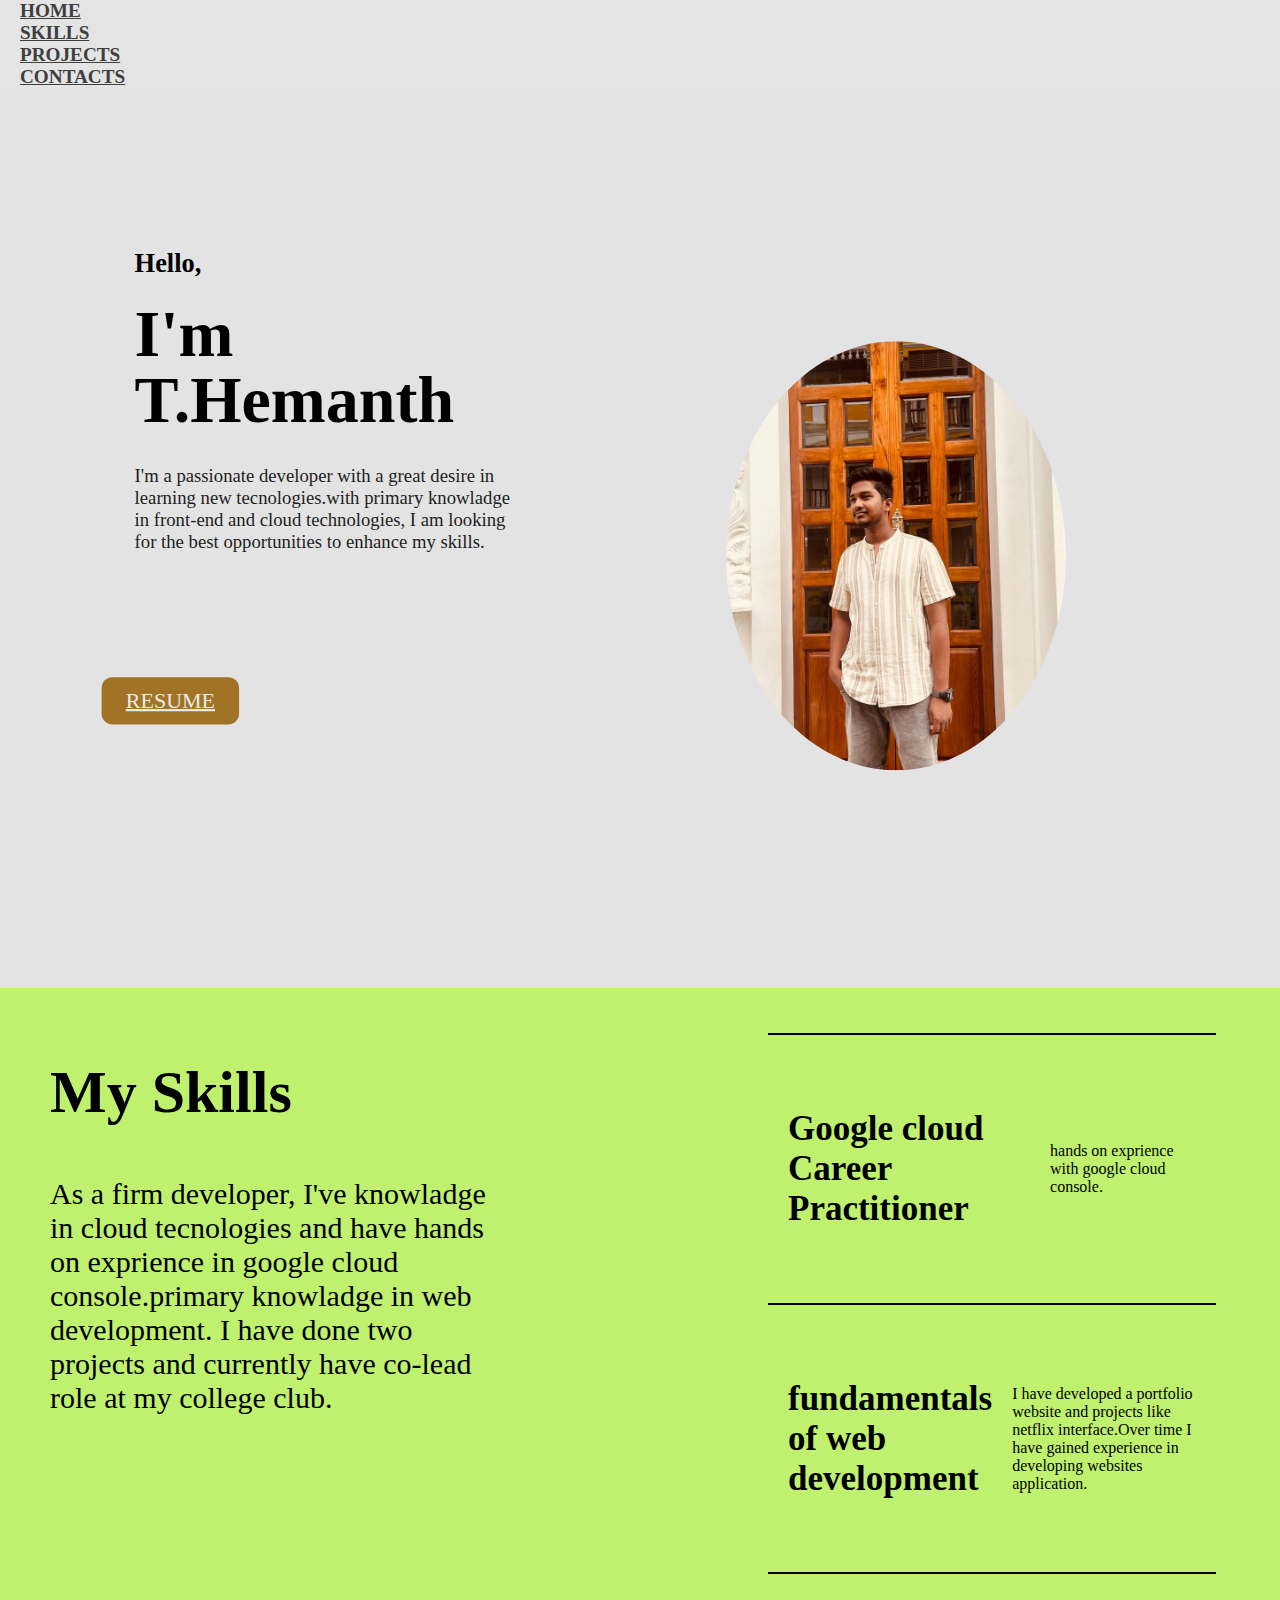
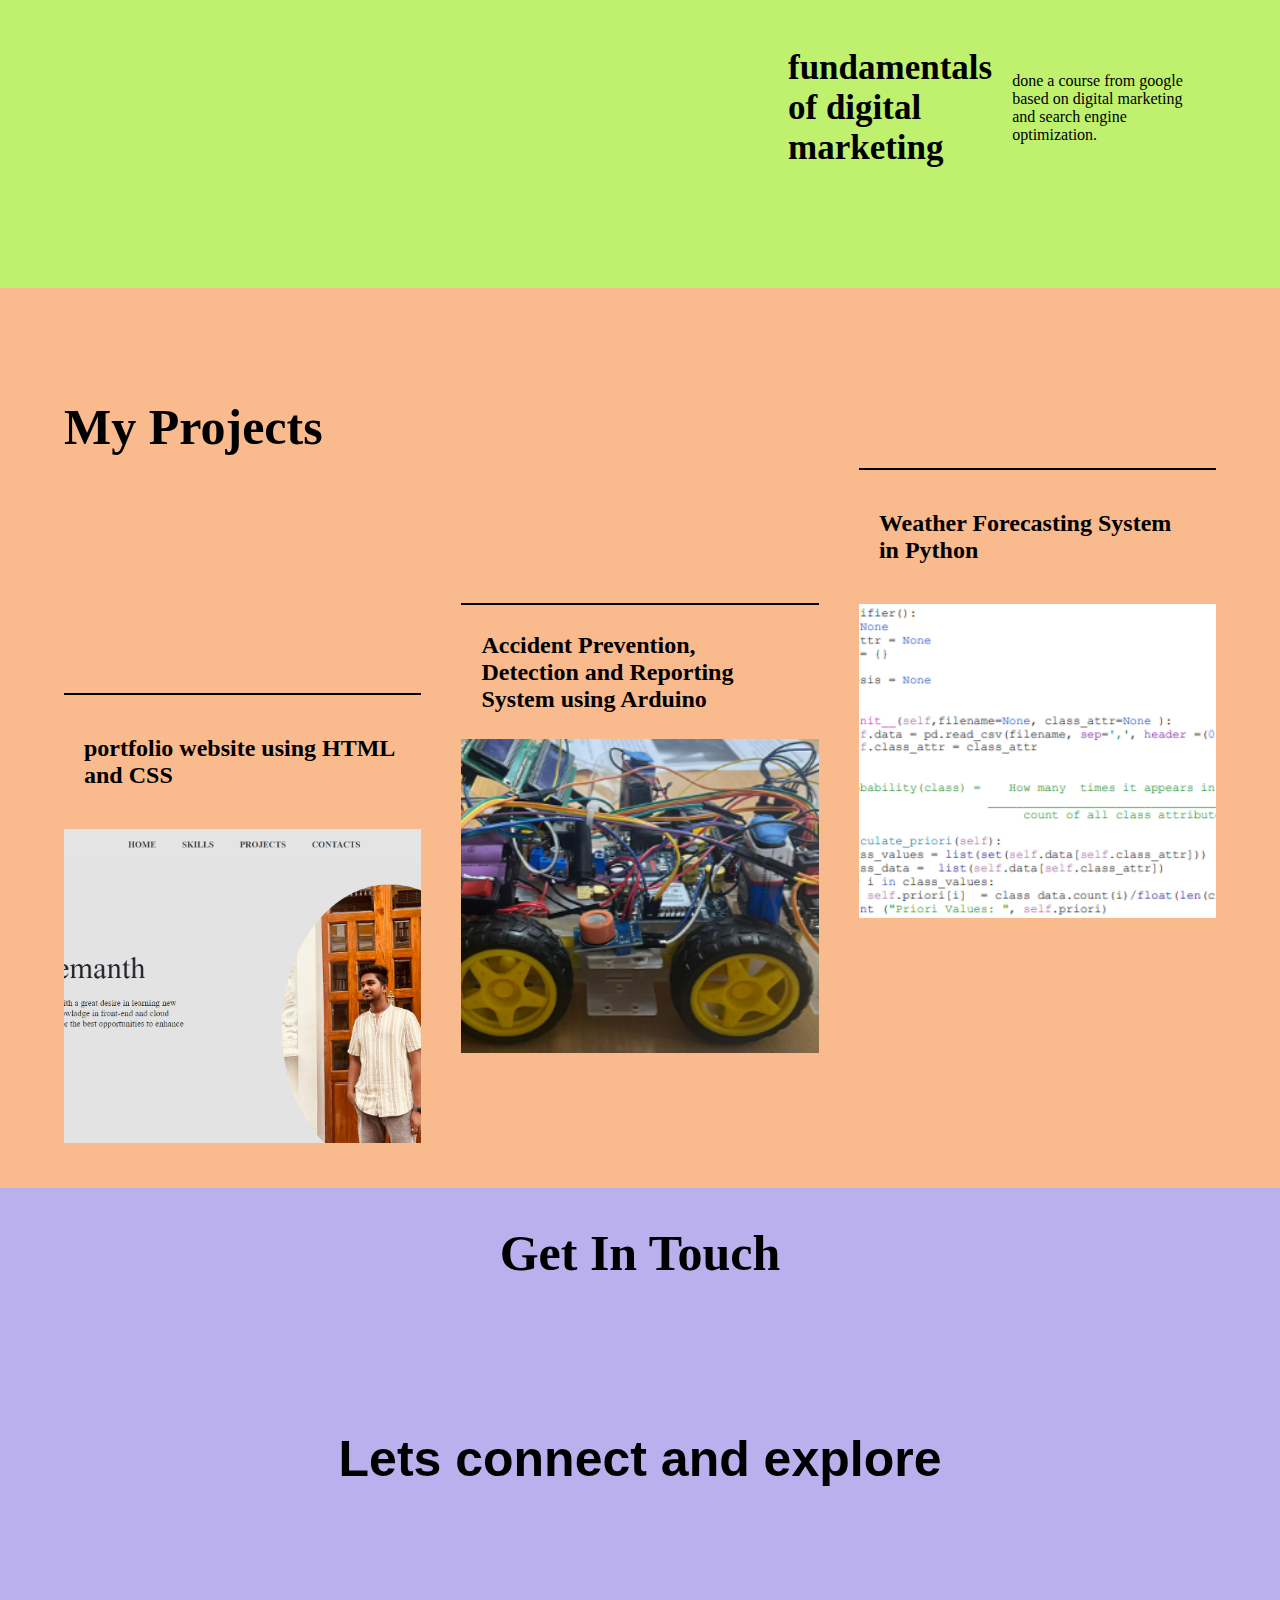
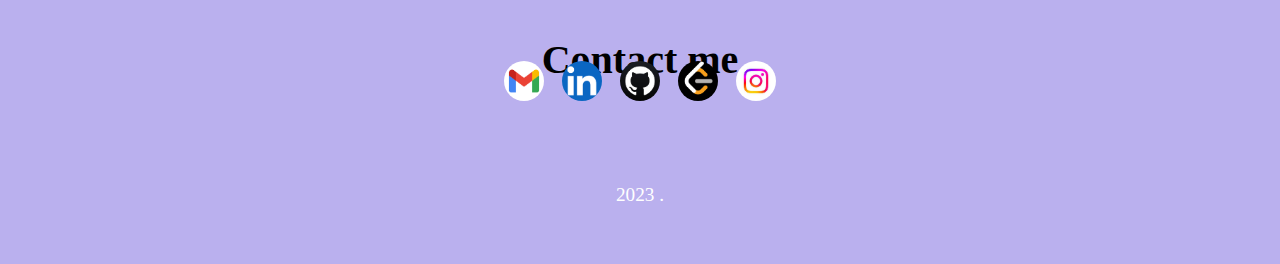
<file: index.html>
<!DOCTYPE html>
<html lang="en">
  <head>
    <meta name="google-site-verification" content="PetJpBNTzBykiI8txaMdr3KMnn3O0Dw-mpsDrc7A0g4" />
    <meta charset="UTF-8" />
    <meta http-equiv="X-UA-Compatible" content="IE=edge" />
    <meta name="viewport" content="width=device-width, initial-scale=1.0" />
    <title>portfolio</title>
    <link rel="stylesheet" href="portfolio/index.css" />
    <link href="https://cdn.jsdelivr.net/npm/bootstrap@5.3.2/dist/css/bootstrap.min.css" rel="stylesheet" integrity="sha384-T3c6CoIi6uLrA9TneNEoa7RxnatzjcDSCmG1MXxSR1GAsXEV/Dwwykc2MPK8M2HN" crossorigin="anonymous">
    
    
  </head>
  <body>
    <header class="header_section">
      <div class="container">
        <nav class="navbar navbar-expand-lg custom_nav-container">
          <div class="collapse navbar-collapse" id="navbarSupportedContent">
            <ul class="navbar-nav mx-auto">
              <li class="nav-item active">
                <a class="nav-link" href="index.html">Home</a>
              </li>
              <li class="nav-item">
                <a class="nav-link" href="#page1">Skills</a>
              </li>
              <li class="nav-item">
                <a class="nav-link" href="#page2">Projects</a>
              </li>
              <div class="nav-item">
                <a class="nav-link" href="#page3"> Contacts</a>
              </div>
            </ul>
          </div>
        </nav>
      </div>
    </header>

    <div id="main">
      <div id="page">
       
          <img src="portfolio/portfolio.jpg" style="padding: 150px; border-radius: 50%;" alt="" />
        
        <div id="text">
          <h2>Hello,</h2>
          <h1>I'm T.Hemanth</h1>
          <h4>
            I'm a passionate developer with a great desire in learning new tecnologies.with 
            primary knowladge in front-end and cloud technologies, I am looking for the best 
            opportunities to enhance my skills.
          </h4>
          <div id="buttons">
            <button id="b2">
              <a href="resume for 2nd year 1st sem.pdf">RESUME </a>
            </button>
          </div>
        </div>
      </div>
      
      <div id="page1">
        <div id="right">
          <div id="text1">
            <h1>My Skills</h1>
            <h4>
              As a firm developer, I've knowladge in cloud tecnologies and have hands on  
              exprience in google cloud console.primary knowladge in web development. 
              I have done two projects and currently have co-lead role at my college club.


              
            </h4>
          </div>
        </div>
        <div id="left">
          <div class="box">
            <h1>Google cloud Career Practitioner</h1>
            <p>
              hands on exprience with google cloud console.
            </p>
          </div>
          <div class="box">
            <h1>fundamentals of web development</h1>
            <p>
              I have developed a portfolio website and projects like netflix interface.Over time I have
              gained experience in developing websites
              application.
            </p>
          </div>
          <div class="box">
            <h1>fundamentals of digital marketing</h1>
            <p>done a course from google based on digital marketing and search engine optimization.</p>
          </div>
        </div>
      </div>



      <div id="page2">
        <div id="text4">
          <h1>My Projects</h1>
        </div>
        
        <div id="project">
          <div class="projects p1">
            <div id="text3">
              <h2>portfolio website using HTML and CSS</h2>
            </div>
            <div id="image">
              
                <img src="portfolio/Screenshot 2023-12-18 213225.png" alt="Description of the project" />
              
            </div>
          </div>
          <div class="projects p2">
            <div id="text3">
              <h2>Accident Prevention, Detection and Reporting System using Arduino</h2>
            </div>
            <div id="image">
              
                <img src="portfolio/a.png" alt="Description of the project" />
              
            </div>
          </div>
          <div class="projects p3">
            <div id="text3">
              <h2>Weather Forecasting System in Python</h2>
            </div>
            <div id="image">
              
                <img src="portfolio/b.png" alt="Description of the project" />
              
            </div>
          </div>
        </div>
      </div>


      
      <section class="end">
        <div id="page3" class="contact-me">
          <br /><br />
          <h2>Get In Touch</h2>
          <br />

          <h2 class="collab">Lets connect and explore</h2>
          <br />

          <p>Contact me</p>
          <br />

          <a class="btn" href="https://www.linkedin.com/in/hemanth-sai-thotakura-524170253/"
            ><img src="portfolio/gmail.png" width="40px" height="40px"
          /></a>


          <a class="btn" href="https://www.linkedin.com/in/hemanth-sai-thotakura-524170253/"
            ><img src="portfolio/linkdIn.png" width="40px" height="40px"
          /></a>

          <a class="btn" href="https://github.com/hemanthsai02"
            ><img src="portfolio/github.jpeg" width="40px" height="40px"
          /></a>

          <a class="btn" href="https://leetcode.com/Hemanth_221/"
            ><img src="portfolio/twitter.png" width="40px" height="40px"
          /></a>

          <a class="btn" href="https://www.instagram.com/hemanth_chowdaryyy/"
            ><img src="portfolio/insta.jpeg" width="40px" height="40px"
          /></a>
        </div>

        <div class="bottom-container">
          <div style="width: 50%; margin-left: auto; margin-right: auto">
            <br>
            <p class="copyright">2023 .</p>
          </div>
        </div>
      </section>
    </div>
   
  </body>
</html>
</file>
<file: portfolio/index.css>
*{
    margin: 0%;
    padding: 0%;
    box-sizing: border-box;
    font-family: montserrat;
}
html,body{
    height: 100%;
    width: 100%;
}
#main{
    position: relative;
    overflow: hidden;
}
#page{
    position: relative;
    height: 100vh;
    width: 100vw;
    background-color: #e4e3e3;
}
#page>img{
    position: absolute;
    right: 5%;
    top: 52%;
    transform: translateY(-50%);
    width: 50%;
}
#page>#nav{
    display: flex;
    align-items: center;
    justify-content: space-between;
    padding: 0px 30px;
    position: absolute;
    z-index: 9;
    height: 10%;
    width: 100%;
}
#center-nav{
    display: flex;
    gap: 20px;
    text-align: center;
}
#center-nav>a{
    text-decoration: none;
    color: #f0efef;
    font-weight: 500;
    font-size: 18px;
    text-align: center;
}
#nav>input{
    padding: 10px 5px;
    border-radius: 10px;
    border: 1px solid #0e0e0e;
    text-transform: uppercase;
}
#text{
    padding: 30px 50px;
    position: relative;
    top: 18%;
    left: 8%;
    height: 75%;
    width: 35%;
    scale: 1.1;
}
#text>h1{
    font-size: 60px;
    line-height: 1;
    margin-top: 20px;
}
#text>h4{
    margin-top: 30px;
    color: #201e1e;
    font-size: 17px;
    font-weight: 500;
}

#buttons{
    position: absolute;
    left: 0%;
    bottom: 18%;
    height: 20%;
    width: 100%;
}
#buttons>button{
    padding: 10px 22px ;
    border-radius: 10px;
    border: none;
    font-weight: 500;
}
#buttons>button>a{
    font-size: 20px;
    color: rgb(237, 235, 232);
}
#buttons>#b2{
    margin-left: 20px;
    
    background-color: rgb(161, 116, 37);
}

#page1{
    position: relative;
    height: 100vh;
    width: 100vw;
    background-color: #bff16f;
    /* padding: 50px; */
}
#page1>#left{
    position: absolute;
    right: 5%;
    height: 90%;
    top: 50%;
    transform: translateY(-50%);
    width: 35%;
    /* padding: 50px; */
}
#left>.box{
    display: flex;
    align-items: center;
    justify-content: space-between;
    padding: 0px 20px;
    height: 33.3%;
    width: 100%;
    border-top: 2px solid #000;
}
#left>.box>h4{
    font-size: 30px;
}

#left>.box>h1{
    font-size: 35px;
}
#left>.box>p{
    margin-left: 20px;
}

#text1{
    margin: 50px 50px;
    height: 30%;
    width: 50%;
    position: absolute;
    z-index: 9;
}
#text1>h1{
    font-size: 60px;
    margin-top: 20px;
}
#text1>h4{
    font-size: 30px;
    color:black;
    font-weight: 500;
    width: 70%;
    margin-top: 50px;
}
#text1>h5{
    color: #8873EF;
    transform: rotate(-20deg);
    position: absolute;
    left: -2%;
}

#page2{
    position: relative;
    height: 100vh;
    width: 100vw;
    background-color: #f9ba8d;
}
#project{
    display: flex;
    align-items: center;
    justify-content: space-between;
    height: 50%;
    width: 90%;
    position: absolute;
    left: 50%;
    transform: translateX(-50%);
    bottom: 5%;
}
.projects{
    border-top: 2px solid #000;
    height: 100%;
    width: 31%;
}
#text3{
    display: flex;
    align-items: center;
    justify-content: space-between;
    padding: 0px 20px;
    height: 30%;
    width: 100%;
}
#image{
    height: 70%;
    width: 100%;
}
#image>img{
    height: 100%;
    width: 100%;
    object-fit: cover;
}
.p1 img{
    height: 200px;
    width: 300px;
}
.p2{
    position: relative;
    top: -20%;
}
.p3{
    position: relative;
    top: -50%;
}
#text4{
    position: absolute;
    top: 10%;
    left: 5%;
    height: 20%;
    width: 30%;
}
#text4>h1{
    margin-top: 20px;
    font-size: 50px;
}



.end{
    background-color: #bab0ee;
    text-align: center;
    padding-bottom: 50px;

}
.contact-me p
{
    font-size: 40px;
}
.contact-me h2
{
    font-size: 50px;
}
.contact-me p
{
    font-size: 40px;
}
.contact-me{
    width: 100%;
    height: 570px;
    font-weight: bold;
    position: relative;
  }
  .collab{
    font-size: 3.1rem;
    font-family: 'Montserrat', sans-serif;
    display: block;
    font-weight: bolder;
    margin: 100px auto;
    padding: 30px 0;
  }
  .copyright{
    color:white;
    font-size: 1.2rem;
    margin: 0;
    padding: 8px 0 8px 0;
  }
  .btn{
    padding:7px 7px;
  }
  .btn > img{
      border-radius: 50%;
      position: relative;
      bottom: 40px;
  }
 
  
  .nav-item > a{
      color:#3e3e3e !important ;
      font-size: 1.2rem;
      font-weight: 600;
      margin: 7px 20px;
      text-transform: uppercase;
  }
  .header_section{
      background-color: #2222221f;
  }
</file>
